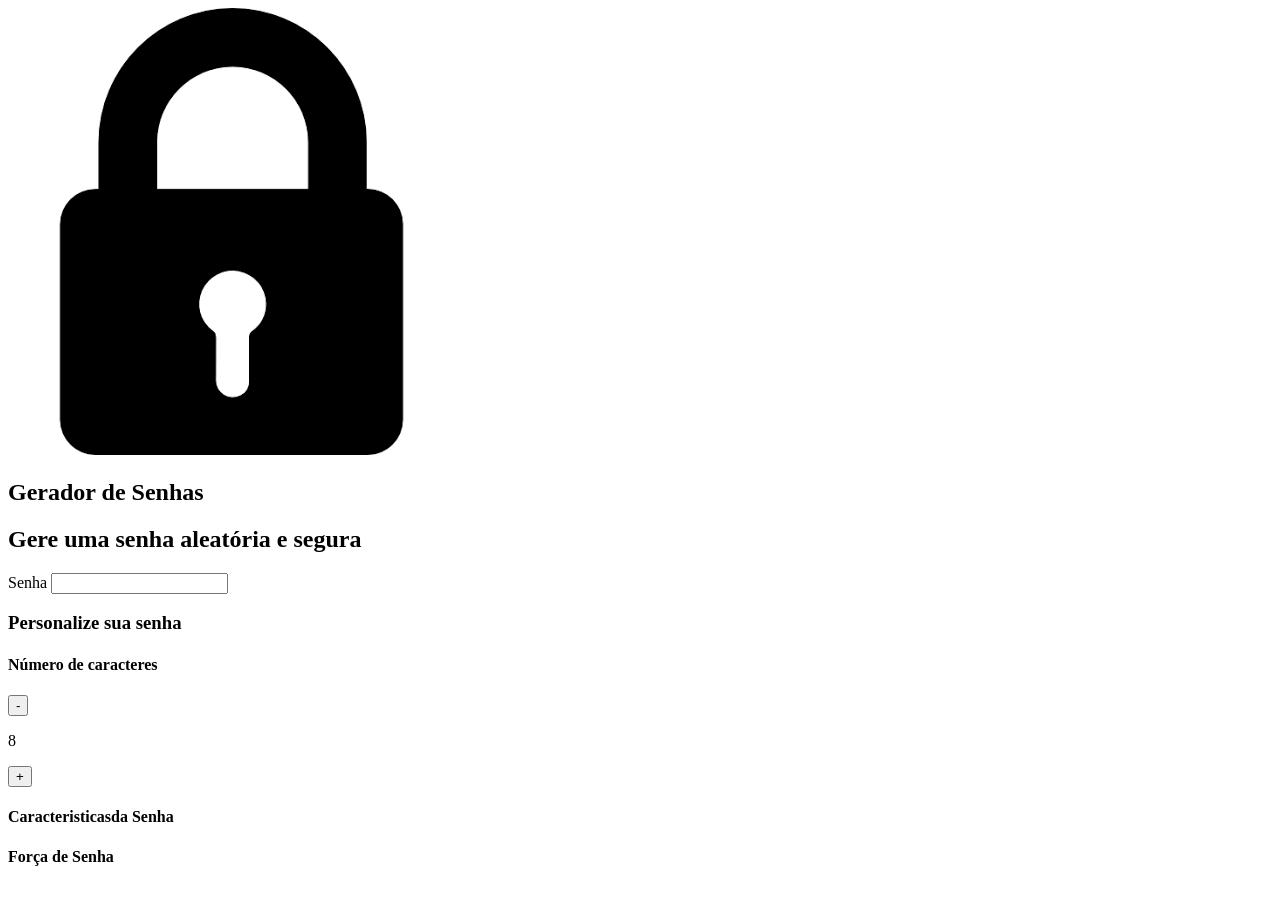
<file: index.htm>
<!DOCTYPE html>
<html lang="pt-br">
<head>
<meta charset="UTF-8">
<meta name="viewport" content="width=device-width, initial-scale=1.0">
<title>Gerador de Senhas</title>
</head>
<body>
   <section class="conteudo">
    <div class="conteudo-titulo">
        <img src="cadeado.png" alt="cadeado fechado">
        <h1 class="titulo=principal">Gerador de Senhas</h1>
        <h2 class="titulo-secundario">Gere uma senha aleatória e segura</h2>
    </div>
    
    <div class="conteudo-senha">
        <label for="senha">Senha</label>
        <input name="senha" type="text" id="campo-senha">
    </div>
    <div class="parametro"></div>
        <h3 class="parametro-titulo">Personalize sua senha</h3>
        <div class="parametro-coluna__senha">
            <div class="parametro-senha">
                <h4 class="parametro-senha__titulo">Número de caracteres</h4>
                <div class="parametro-senha-botoes">
                    <button class="parametro-senha__botao">-</button>
                    <p class="parametro-senha__texto">8</p>
                    <button class="parametro-senha__botao">+</button>
                </div>
            </div> 
            <div class="parametro-senha">
        <h4 class="parametro-senha__titulo">Caracteristicasda Senha</h4>
        </div>
        <div class="parametro-senha">
            <h4 class="parametro-senha__titulo">Força de Senha</h4>
        </div>
       </div>
    </div>
   </section>
</body>
</html>
</file>
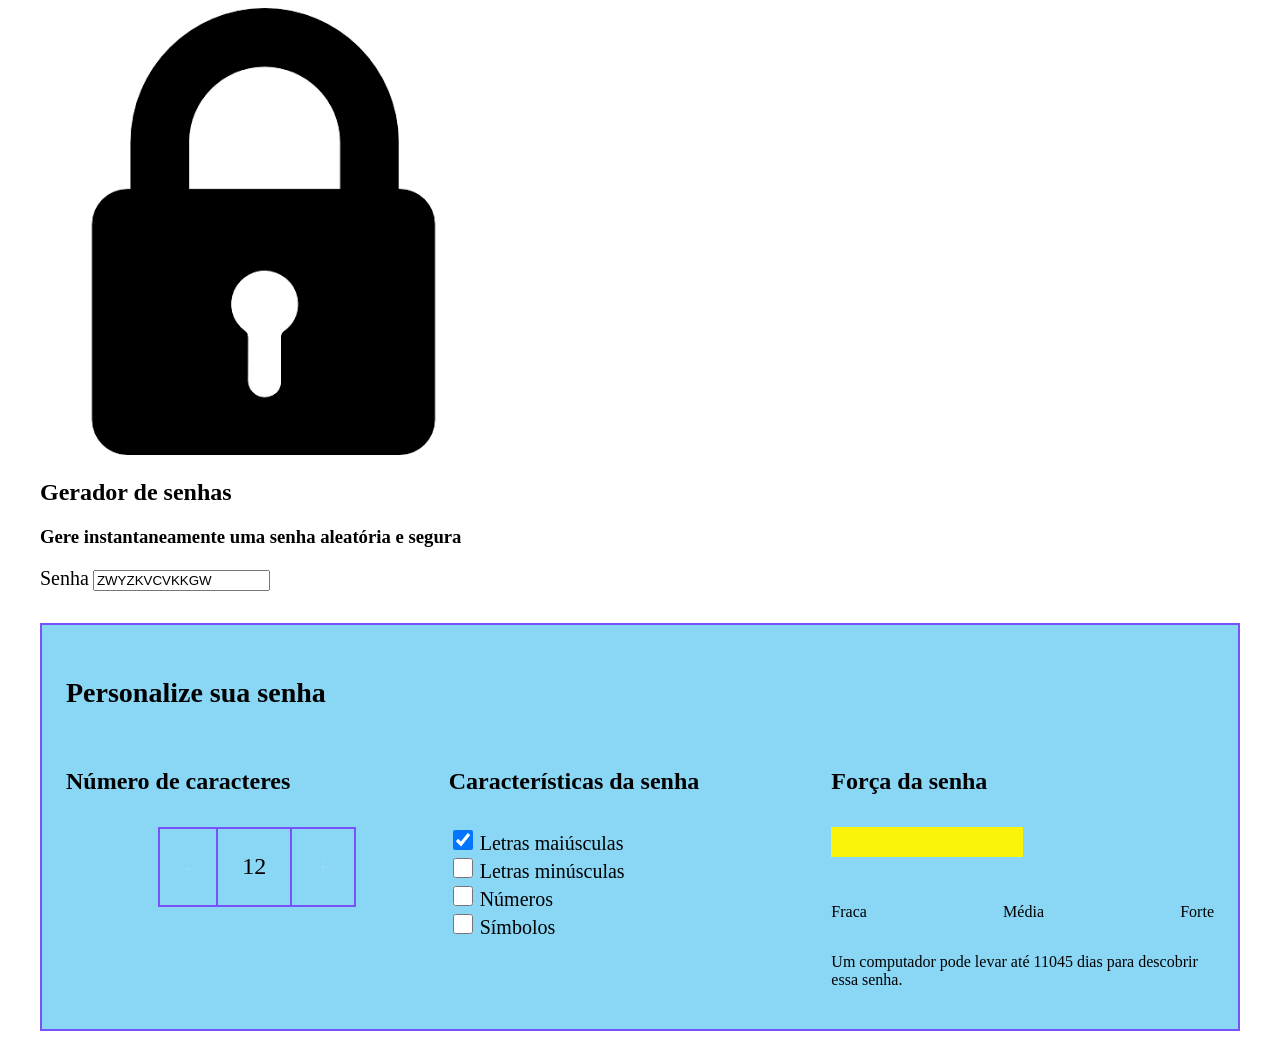
<file: index.html>
<!DOCTYPE html>
<html lang="pt-br">

<head>
    <meta charset="UTF-8">
    <meta name="viewport" content="width=device-width, initial-scale=1.0">
    <title>Gerador de senha</title>
    <link rel="stylesheet" href="style.css">
</head>

<body>
    <section class="conteudo">
        <div class="conteudo-titulo">
            <img src="cadeado.png" alt="cadeado fechado">
            <h2 class="titulo-principal">Gerador de senhas</h2>
            <h3 class="titulo-secundario">Gere instantaneamente uma senha aleatória e segura</h3>
        </div>
        <div class="conteudo-senha">
            <label for="senha">Senha</label>
            <input name="senha" type="text" id="campo-senha" readonly>
        </div>
        <div class="parametro">
            <h3 class="parametro-titulo">Personalize sua senha</h3>
            <div class="parametro-coluna__senha">
                <div class="parametro-senha">
                    <h4 class="parametro-senha__titulo">Número de caracteres</h4>
                    <div class="parametro-senha-botoes">
                        <button class="parametro-senha__botao">-</button>
                        <p class="parametro-senha__texto">12</p>
                        <button class="parametro-senha__botao">+</button>
                    </div>
                </div>               
                <div class="parametro-senha">
                    <h4 class="parametro-senha__titulo">Características da senha</h4>
                    <div class="parametro-senha-checkbox">
                        <input name="maiusculo" type="checkbox" class="checkbox" checked>
                        <label for="maiusculo">Letras maiúsculas</label>
                    </div>
                    <div class="parametro-senha-checkbox">
                        <input name="minusculo" type="checkbox" class="checkbox">
                        <label for="minusculo">Letras minúsculas</label>
                    </div>
                    <div class="parametro-senha-checkbox">
                        <input name="numero" type="checkbox" class="checkbox">
                        <label for="numero">Números</label>
                    </div>
                    <div class="parametro-senha-checkbox">
                        <input name="simbolo" type="checkbox" class="checkbox">
                        <label for="simbolo">Símbolos</label>
                    </div>
                </div>
                <div class="parametro-senha">
                    <h4 class="parametro-senha__titulo">Força da senha</h4>
                    <div class="barra"></div>
                    <div class="forca fraca"></div>
                    <div class="parametro-senha-textos">
                        <p>Fraca</p>
                        <p>Média</p>
                        <p>Forte</p>
                    </div>
                    <p class="entropia"></p>
                </div>
            </div>
        </div>
    </section>
    <script src="main.js"></script>
</body>
</file>
<file: style.css>
@import url('https://fonts.googleapis.com/css2?family=Roboto:ital,wght@0,100..900;1,100..900&display=swap');

:root{
    --branco: rgba(255, 254, 254, 0.103);
    --cor-de-fundo: #64ffff;
    --fundo-de-senha: #b0d5f8fa;
    --fundo-texto: #89d6f5;
    --borda: #6f00ff9d;
    --fonte:"Roboto", sans-serif;
}

#campo-senha:focus{
    outline: none;
}

.conteudo{
    max-width: 1200px;
    margin: 0 auto;
}

.parametro{
    background-color: var(--fundo-texto);
    border: 2px solid var(--borda);
    margin-top: 32px;
    padding: 24px;
}

.parametro-titulo{
    font-family: var(--roboto-mono);
    font-size: 28px;
}

.parametro-senha__titulo{
    font-size:24px;
}

.parametro-coluna__senha{
    display: flex;
    flex-direction: column;
    justify-content: center;
}
.parametro-senha{
    width: 50%;
    margin: 0 auto;
}

.parametro-senha-botoes{
    display: flex;
    justify-content: center;
}

.parametro-senha__botao{
    background-color: var(--fundo-texto);
    color: var(--branco);
    border: 2px solid var(--borda);
    padding: 24px;
    font-size: 24px;
    cursor: pointer;
}
.parametro-senha__texto{
    padding: 24px;
    border-top: 2px solid var(--borda);
    border-bottom: 2px solid var(--borda);
    margin: 0;
    font-size: 24px;
}

label{
    font-size: 20px;
}

.checkbox{
    width: 20px;
    height: 20px;
    cursor: pointer;
}

.barra{
    background-color: var(--fundo-senha);
    height: 30px;
    width: 100%;
}
.forca{
    height: 30px;
    position: relative;
    bottom: 30px;
}
.fraca{
    width: 25%;
    background-color: #E71B32; 
}
.media{
    background-color: #FAF408;
    width: 50%;
}
.forte{
    background-color: #00FF85;
    width: 100%;
}

.parametro-senha-textos{
    display: flex;
    justify-content: space-between;
}


@media screen and (min-width: 768px) {
    .parametro-coluna__senha{
        flex-direction: row;
    }
}
</file>
